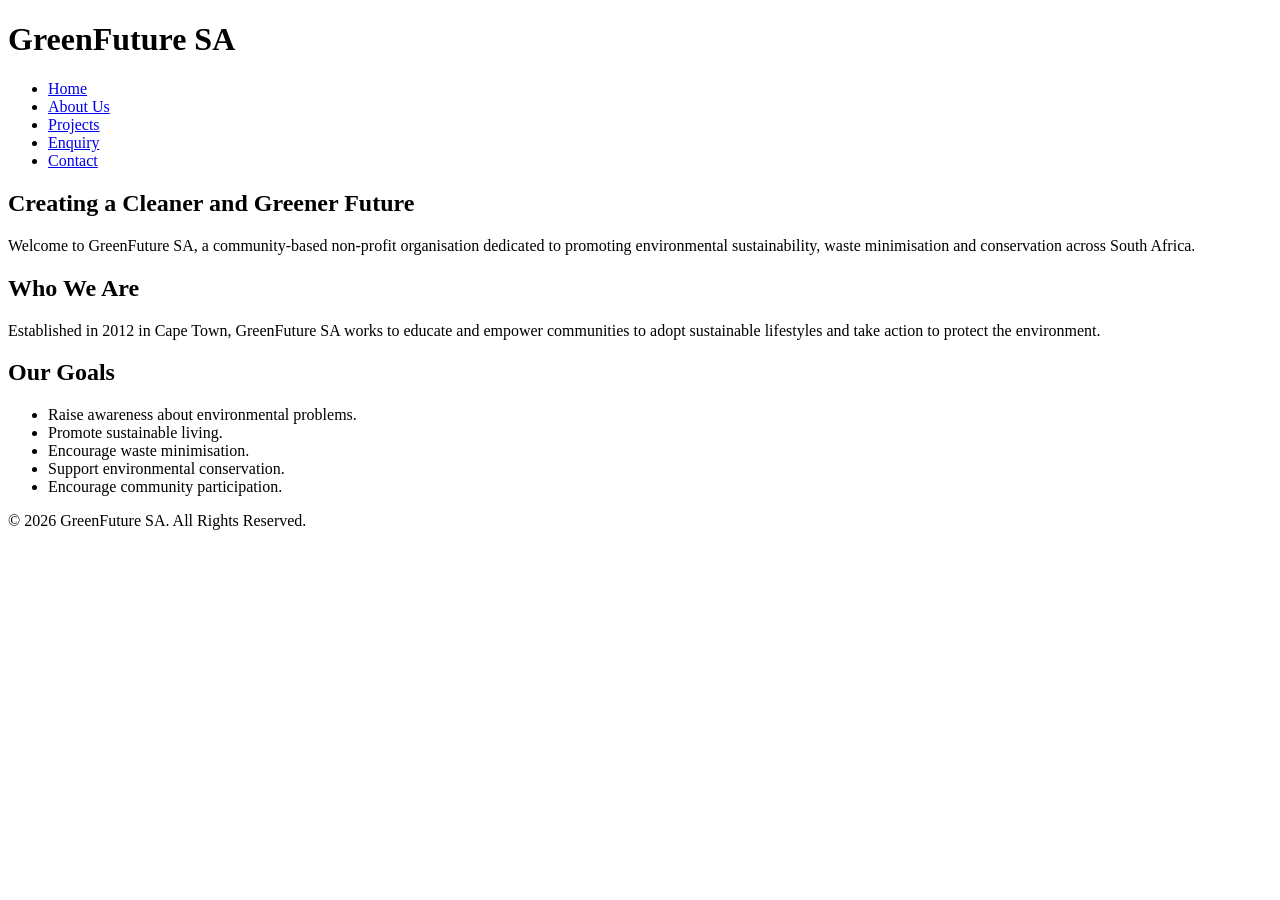
<file: Index.html>
<!DOCTYPE html>
<html lang="en">

<head>
    <!-- Basic information about the webpage -->
    <meta charset="UTF-8">
    <title>GreenFuture SA | Home</title>
</head>

<body>

    <!-- Website Header -->
    <header>
        <h1>GreenFuture SA</h1>

        <!-- Website Navigation -->
        <nav>
            <ul>
                <li><a href="index.html">Home</a></li>
                <li><a href="about.html">About Us</a></li>
                <li><a href="projects.html">Projects</a></li>
                <li><a href="enquiry.html">Enquiry</a></li>
                <li><a href="contact.html">Contact</a></li>
            </ul>
        </nav>
    </header>

    <!-- Main website content -->
    <main>

        <!-- Introduction section -->
        <section>
            <h2>Creating a Cleaner and Greener Future</h2>

            <p>
                Welcome to GreenFuture SA, a community-based non-profit organisation
                dedicated to promoting environmental sustainability, waste minimisation
                and conservation across South Africa.
            </p>
        </section>

        <!-- Organisation overview -->
        <section>
            <h2>Who We Are</h2>

            <p>
                Established in 2012 in Cape Town, GreenFuture SA works to educate and
                empower communities to adopt sustainable lifestyles and take action
                to protect the environment.
            </p>
        </section>

        <!-- Organisation goals -->
        <section>
            <h2>Our Goals</h2>

            <ul>
                <li>Raise awareness about environmental problems.</li>
                <li>Promote sustainable living.</li>
                <li>Encourage waste minimisation.</li>
                <li>Support environmental conservation.</li>
                <li>Encourage community participation.</li>
            </ul>
        </section>

    </main>

    <!-- Website Footer -->
    <footer>
        <p>&copy; 2026 GreenFuture SA. All Rights Reserved.</p>
    </footer>

</body>

</html>
</file>
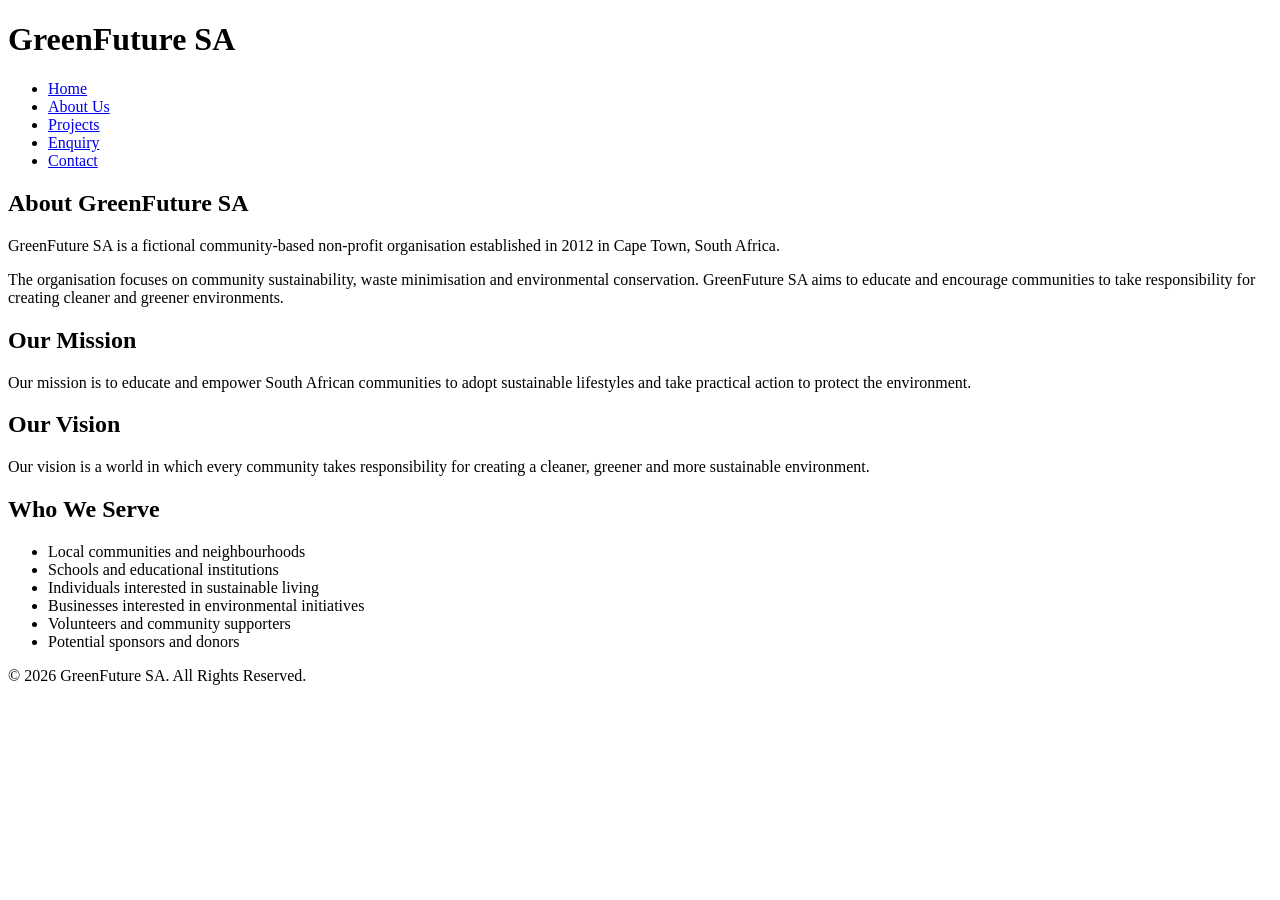
<file: about.html>
<!DOCTYPE html>
<html lang="en">

<head>
    <!-- Basic information about the webpage -->
    <meta charset="UTF-8">
    <title>GreenFuture SA | About Us</title>
</head>

<body>

    <!-- Website Header -->
    <header>
        <h1>GreenFuture SA</h1>

        <!-- Website Navigation -->
        <nav>
            <ul>
                <li><a href="index.html">Home</a></li>
                <li><a href="about.html">About Us</a></li>
                <li><a href="projects.html">Projects</a></li>
                <li><a href="enquiry.html">Enquiry</a></li>
                <li><a href="contact.html">Contact</a></li>
            </ul>
        </nav>
    </header>

    <!-- Main website content -->
    <main>

        <!-- Organisation history -->
        <section>
            <h2>About GreenFuture SA</h2>

            <p>
                GreenFuture SA is a fictional community-based non-profit organisation
                established in 2012 in Cape Town, South Africa.
            </p>

            <p>
                The organisation focuses on community sustainability, waste minimisation
                and environmental conservation. GreenFuture SA aims to educate and
                encourage communities to take responsibility for creating cleaner and
                greener environments.
            </p>
        </section>

        <!-- Mission -->
        <section>
            <h2>Our Mission</h2>

            <p>
                Our mission is to educate and empower South African communities to
                adopt sustainable lifestyles and take practical action to protect
                the environment.
            </p>
        </section>

        <!-- Vision -->
        <section>
            <h2>Our Vision</h2>

            <p>
                Our vision is a world in which every community takes responsibility
                for creating a cleaner, greener and more sustainable environment.
            </p>
        </section>

        <!-- Target audience -->
        <section>
            <h2>Who We Serve</h2>

            <ul>
                <li>Local communities and neighbourhoods</li>
                <li>Schools and educational institutions</li>
                <li>Individuals interested in sustainable living</li>
                <li>Businesses interested in environmental initiatives</li>
                <li>Volunteers and community supporters</li>
                <li>Potential sponsors and donors</li>
            </ul>
        </section>

    </main>

    <!-- Website Footer -->
    <footer>
        <p>&copy; 2026 GreenFuture SA. All Rights Reserved.</p>
    </footer>

</body>

</html>
</file>
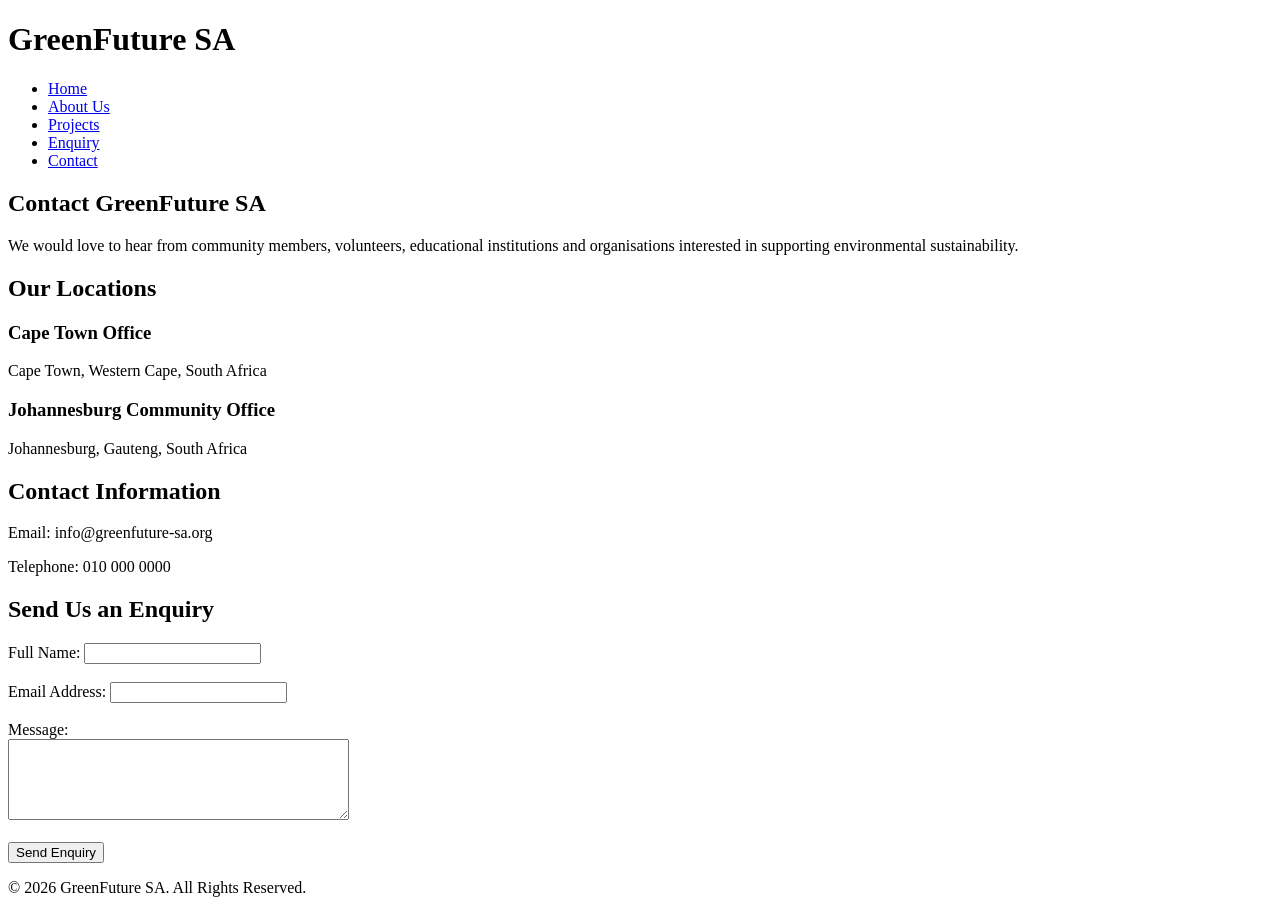
<file: contact.html>
<!DOCTYPE html>
<html lang="en">

<head>
    <!-- Basic information about the webpage -->
    <meta charset="UTF-8">
    <title>GreenFuture SA | Contact</title>
</head>

<body>

    <!-- Website Header -->
    <header>
        <h1>GreenFuture SA</h1>

        <!-- Website Navigation -->
        <nav>
            <ul>
                <li><a href="index.html">Home</a></li>
                <li><a href="about.html">About Us</a></li>
                <li><a href="projects.html">Projects</a></li>
                <li><a href="enquiry.html">Enquiry</a></li>
                <li><a href="contact.html">Contact</a></li>
            </ul>
        </nav>
    </header>

    <!-- Main website content -->
    <main>

        <!-- Contact introduction -->
        <section>
            <h2>Contact GreenFuture SA</h2>

            <p>
                We would love to hear from community members, volunteers,
                educational institutions and organisations interested in
                supporting environmental sustainability.
            </p>
        </section>

        <!-- Organisation locations -->
        <section>
            <h2>Our Locations</h2>

            <!-- Cape Town location -->
            <article>
                <h3>Cape Town Office</h3>
                <p>Cape Town, Western Cape, South Africa</p>
            </article>

            <!-- Johannesburg location -->
            <article>
                <h3>Johannesburg Community Office</h3>
                <p>Johannesburg, Gauteng, South Africa</p>
            </article>
        </section>

        <!-- Contact information -->
        <section>
            <h2>Contact Information</h2>

            <p>Email: info@greenfuture-sa.org</p>
            <p>Telephone: 010 000 0000</p>
        </section>

        <!-- Contact form -->
        <section>
            <h2>Send Us an Enquiry</h2>

            <form>
                <label for="name">Full Name:</label>
                <input type="text" id="name" name="name">

                <br><br>

                <label for="email">Email Address:</label>
                <input type="email" id="email" name="email">

                <br><br>

                <label for="message">Message:</label>
                <br>
                <textarea id="message" name="message"
                    rows="5" cols="40"></textarea>

                <br><br>

                <button type="submit">Send Enquiry</button>
            </form>
        </section>

    </main>

    <!-- Website Footer -->
    <footer>
        <p>&copy; 2026 GreenFuture SA. All Rights Reserved.</p>
    </footer>

</body>

</html>
</file>
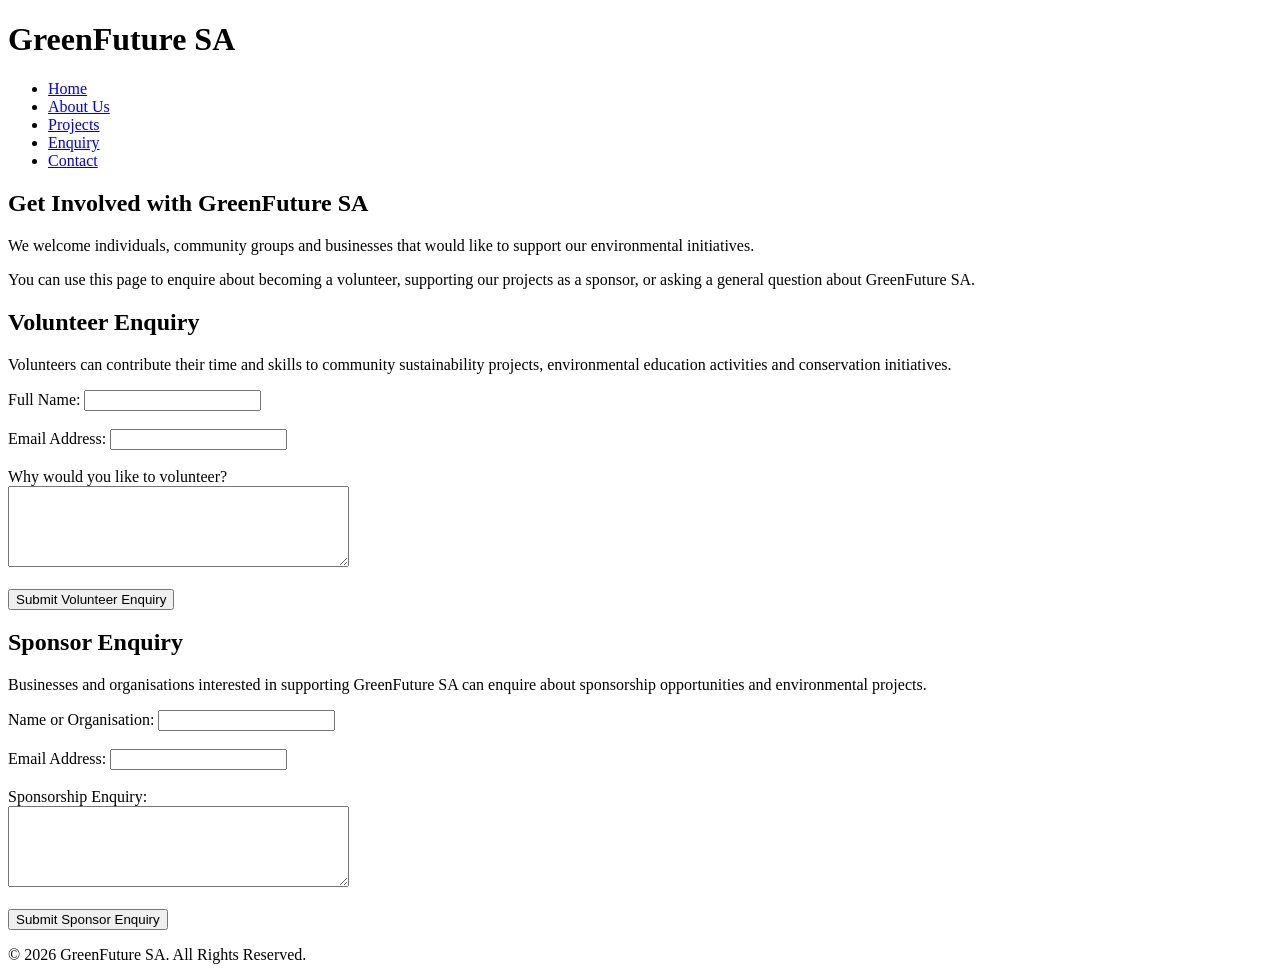
<file: enquiry.html>
<!DOCTYPE html>
<html lang="en">

<head>
    <!-- Basic information about the webpage -->
    <meta charset="UTF-8">
    <title>GreenFuture SA | Enquiry</title>
</head>

<body>

    <!-- Website Header -->
    <header>
        <h1>GreenFuture SA</h1>

        <!-- Website Navigation -->
        <nav>
            <ul>
                <li><a href="index.html">Home</a></li>
                <li><a href="about.html">About Us</a></li>
                <li><a href="projects.html">Projects</a></li>
                <li><a href="enquiry.html">Enquiry</a></li>
                <li><a href="contact.html">Contact</a></li>
            </ul>
        </nav>
    </header>

    <!-- Main website content -->
    <main>

        <!-- Enquiry introduction -->
        <section>
            <h2>Get Involved with GreenFuture SA</h2>

            <p>
                We welcome individuals, community groups and businesses that would
                like to support our environmental initiatives.
            </p>

            <p>
                You can use this page to enquire about becoming a volunteer,
                supporting our projects as a sponsor, or asking a general question
                about GreenFuture SA.
            </p>
        </section>

        <!-- Volunteer enquiry -->
        <section>
            <h2>Volunteer Enquiry</h2>

            <p>
                Volunteers can contribute their time and skills to community
                sustainability projects, environmental education activities and
                conservation initiatives.
            </p>

            <form>
                <label for="volunteer-name">Full Name:</label>
                <input type="text" id="volunteer-name" name="volunteer-name">

                <br><br>

                <label for="volunteer-email">Email Address:</label>
                <input type="email" id="volunteer-email" name="volunteer-email">

                <br><br>

                <label for="volunteer-message">Why would you like to volunteer?</label>
                <br>
                <textarea id="volunteer-message" name="volunteer-message"
                    rows="5" cols="40"></textarea>

                <br><br>

                <button type="submit">Submit Volunteer Enquiry</button>
            </form>
        </section>

        <!-- Sponsor enquiry -->
        <section>
            <h2>Sponsor Enquiry</h2>

            <p>
                Businesses and organisations interested in supporting GreenFuture SA
                can enquire about sponsorship opportunities and environmental projects.
            </p>

            <form>
                <label for="sponsor-name">Name or Organisation:</label>
                <input type="text" id="sponsor-name" name="sponsor-name">

                <br><br>

                <label for="sponsor-email">Email Address:</label>
                <input type="email" id="sponsor-email" name="sponsor-email">

                <br><br>

                <label for="sponsor-message">Sponsorship Enquiry:</label>
                <br>
                <textarea id="sponsor-message" name="sponsor-message"
                    rows="5" cols="40"></textarea>

                <br><br>

                <button type="submit">Submit Sponsor Enquiry</button>
            </form>
        </section>

    </main>

    <!-- Website Footer -->
    <footer>
        <p>&copy; 2026 GreenFuture SA. All Rights Reserved.</p>
    </footer>

</body>

</html>
</file>
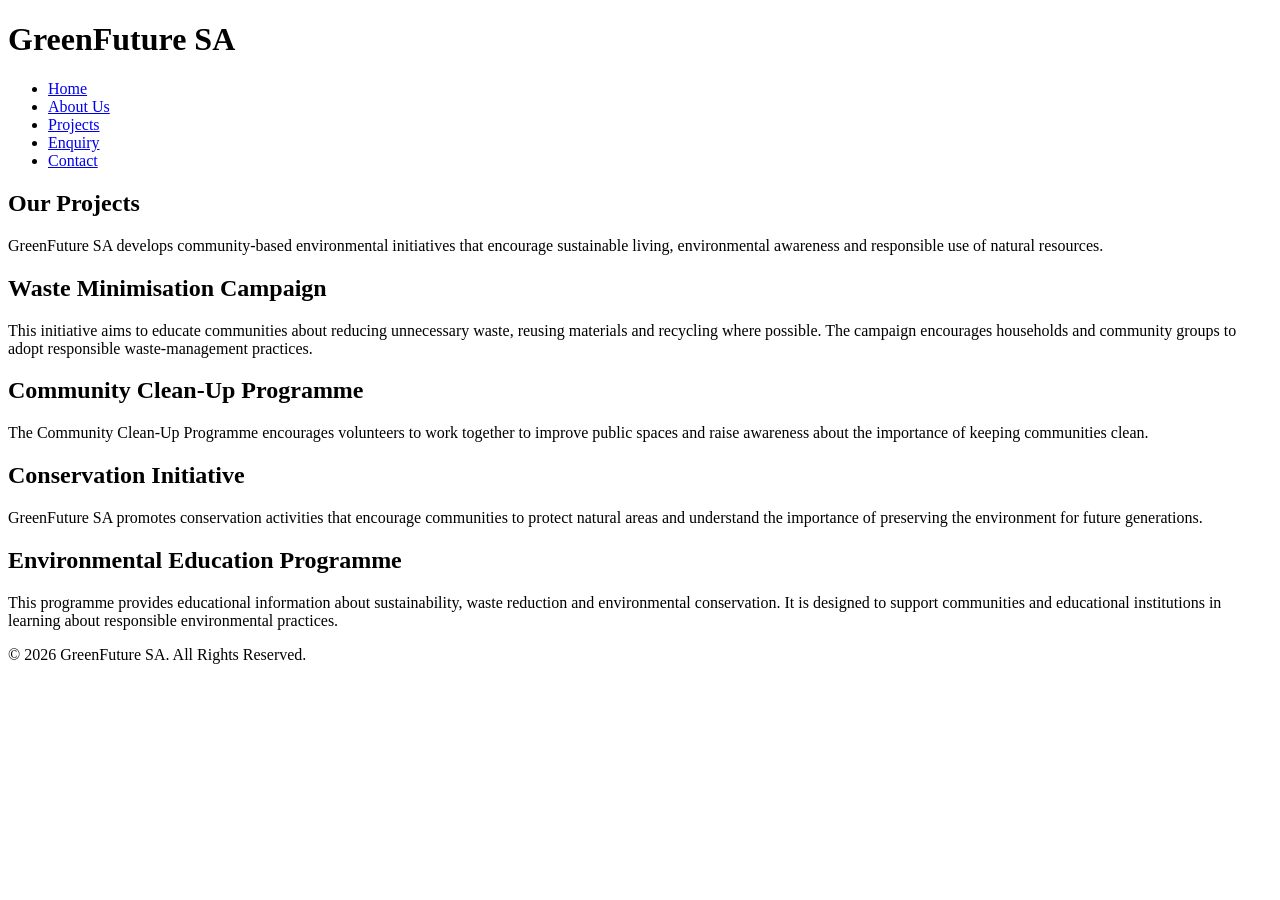
<file: projects.html>
<!DOCTYPE html>
<html lang="en">

<head>
    <!-- Basic information about the webpage -->
    <meta charset="UTF-8">
    <title>GreenFuture SA | Projects</title>
</head>

<body>

    <!-- Website Header -->
    <header>
        <h1>GreenFuture SA</h1>

        <!-- Website Navigation -->
        <nav>
            <ul>
                <li><a href="index.html">Home</a></li>
                <li><a href="about.html">About Us</a></li>
                <li><a href="projects.html">Projects</a></li>
                <li><a href="enquiry.html">Enquiry</a></li>
                <li><a href="contact.html">Contact</a></li>
            </ul>
        </nav>
    </header>

    <!-- Main website content -->
    <main>

        <!-- Introduction to projects -->
        <section>
            <h2>Our Projects</h2>

            <p>
                GreenFuture SA develops community-based environmental initiatives
                that encourage sustainable living, environmental awareness and
                responsible use of natural resources.
            </p>
        </section>

        <!-- Waste minimisation project -->
        <section>
            <h2>Waste Minimisation Campaign</h2>

            <p>
                This initiative aims to educate communities about reducing
                unnecessary waste, reusing materials and recycling where possible.
                The campaign encourages households and community groups to adopt
                responsible waste-management practices.
            </p>
        </section>

        <!-- Community clean-up project -->
        <section>
            <h2>Community Clean-Up Programme</h2>

            <p>
                The Community Clean-Up Programme encourages volunteers to work
                together to improve public spaces and raise awareness about the
                importance of keeping communities clean.
            </p>
        </section>

        <!-- Conservation project -->
        <section>
            <h2>Conservation Initiative</h2>

            <p>
                GreenFuture SA promotes conservation activities that encourage
                communities to protect natural areas and understand the importance
                of preserving the environment for future generations.
            </p>
        </section>

        <!-- Environmental education project -->
        <section>
            <h2>Environmental Education Programme</h2>

            <p>
                This programme provides educational information about sustainability,
                waste reduction and environmental conservation. It is designed to
                support communities and educational institutions in learning about
                responsible environmental practices.
            </p>
        </section>

    </main>

    <!-- Website Footer -->
    <footer>
        <p>&copy; 2026 GreenFuture SA. All Rights Reserved.</p>
    </footer>

</body>

</html>
</file>
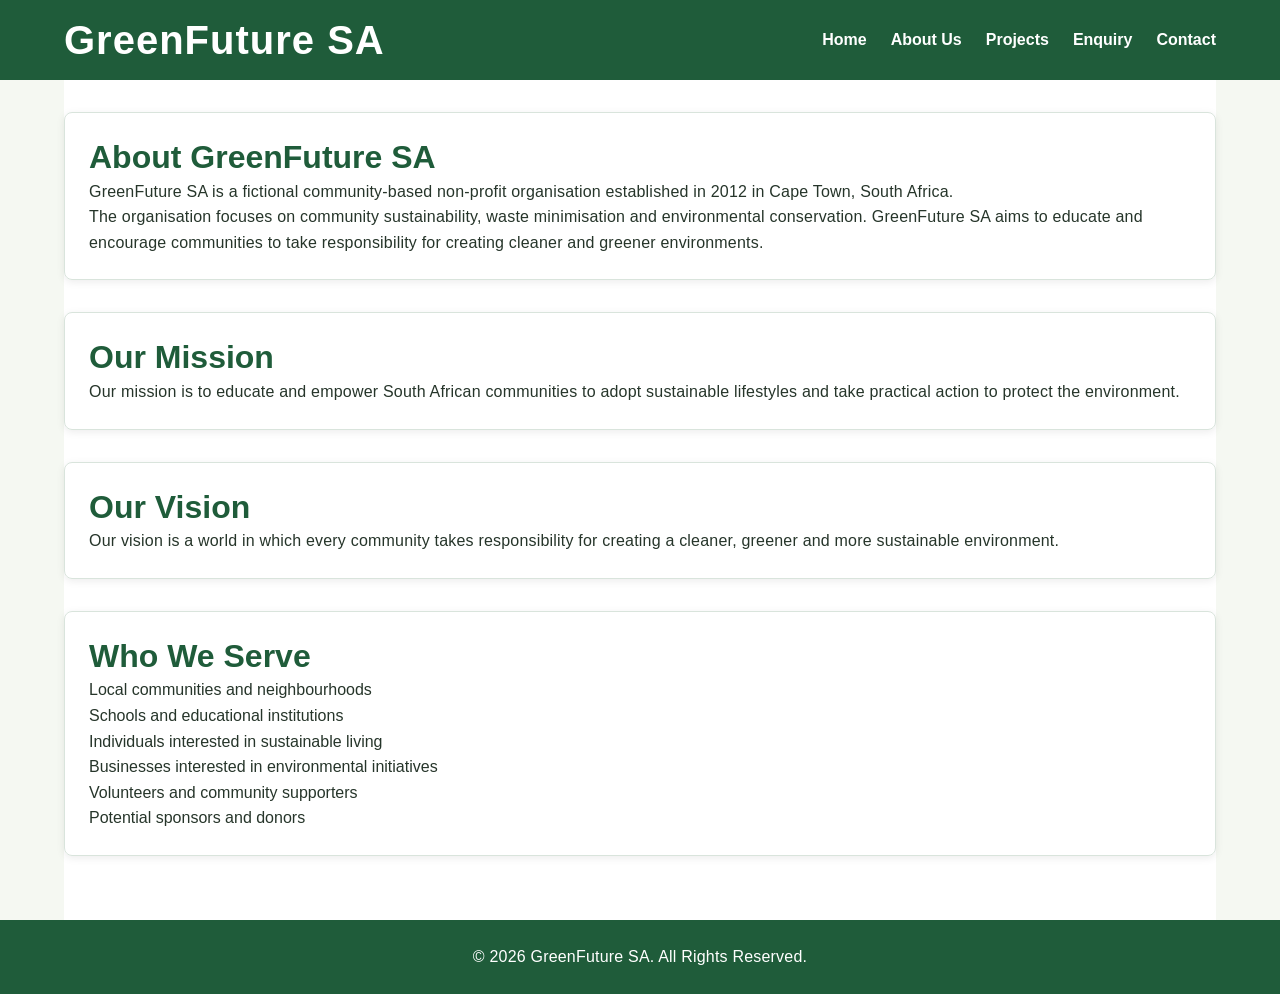
<file: Greenfuture-SA/about.html>
<!DOCTYPE html>
<html lang="en">

<head>
    <!-- Basic information and SEO for the webpage -->
    <meta charset="UTF-8">
    <meta name="viewport" content="width=device-width, initial-scale=1.0">

    <title>About GreenFuture SA | Our Mission and Vision</title>

    <meta name="description" content="Learn about GreenFuture SA, our mission, vision and commitment to environmental sustainability, conservation and community education in South Africa.">

    <meta name="keywords" content="about GreenFuture SA, environmental mission, sustainability, conservation, environmental education, South Africa">

    <link rel="stylesheet" href="style.css">
</head>

<body>

    <!-- Website Header -->
    <header>
        <h1>GreenFuture SA</h1>

        <!-- Website Navigation -->
        <nav>
            <ul>
                <li><a href="index.html">Home</a></li>
                <li><a href="about.html">About Us</a></li>
                <li><a href="projects.html">Projects</a></li>
                <li><a href="enquiry.html">Enquiry</a></li>
                <li><a href="contact.html">Contact</a></li>
            </ul>
        </nav>
    </header>

    <!-- Main website content -->
    <main>

        <!-- Organisation history -->
        <section>
            <h2>About GreenFuture SA</h2>

            <p>
                GreenFuture SA is a fictional community-based non-profit organisation
                established in 2012 in Cape Town, South Africa.
            </p>

            <p>
                The organisation focuses on community sustainability, waste minimisation
                and environmental conservation. GreenFuture SA aims to educate and
                encourage communities to take responsibility for creating cleaner and
                greener environments.
            </p>
        </section>

        <!-- Mission -->
        <section>
            <h2>Our Mission</h2>

            <p>
                Our mission is to educate and empower South African communities to
                adopt sustainable lifestyles and take practical action to protect
                the environment.
            </p>
        </section>

        <!-- Vision -->
        <section>
            <h2>Our Vision</h2>

            <p>
                Our vision is a world in which every community takes responsibility
                for creating a cleaner, greener and more sustainable environment.
            </p>
        </section>

        <!-- Target audience -->
        <section>
            <h2>Who We Serve</h2>

            <ul>
                <li>Local communities and neighbourhoods</li>
                <li>Schools and educational institutions</li>
                <li>Individuals interested in sustainable living</li>
                <li>Businesses interested in environmental initiatives</li>
                <li>Volunteers and community supporters</li>
                <li>Potential sponsors and donors</li>
            </ul>
        </section>

    </main>

    <!-- Website Footer -->
    <footer>
        <p>&copy; 2026 GreenFuture SA. All Rights Reserved.</p>
    </footer>
<script src="script.js"></script>
</body>

</html>
</file>
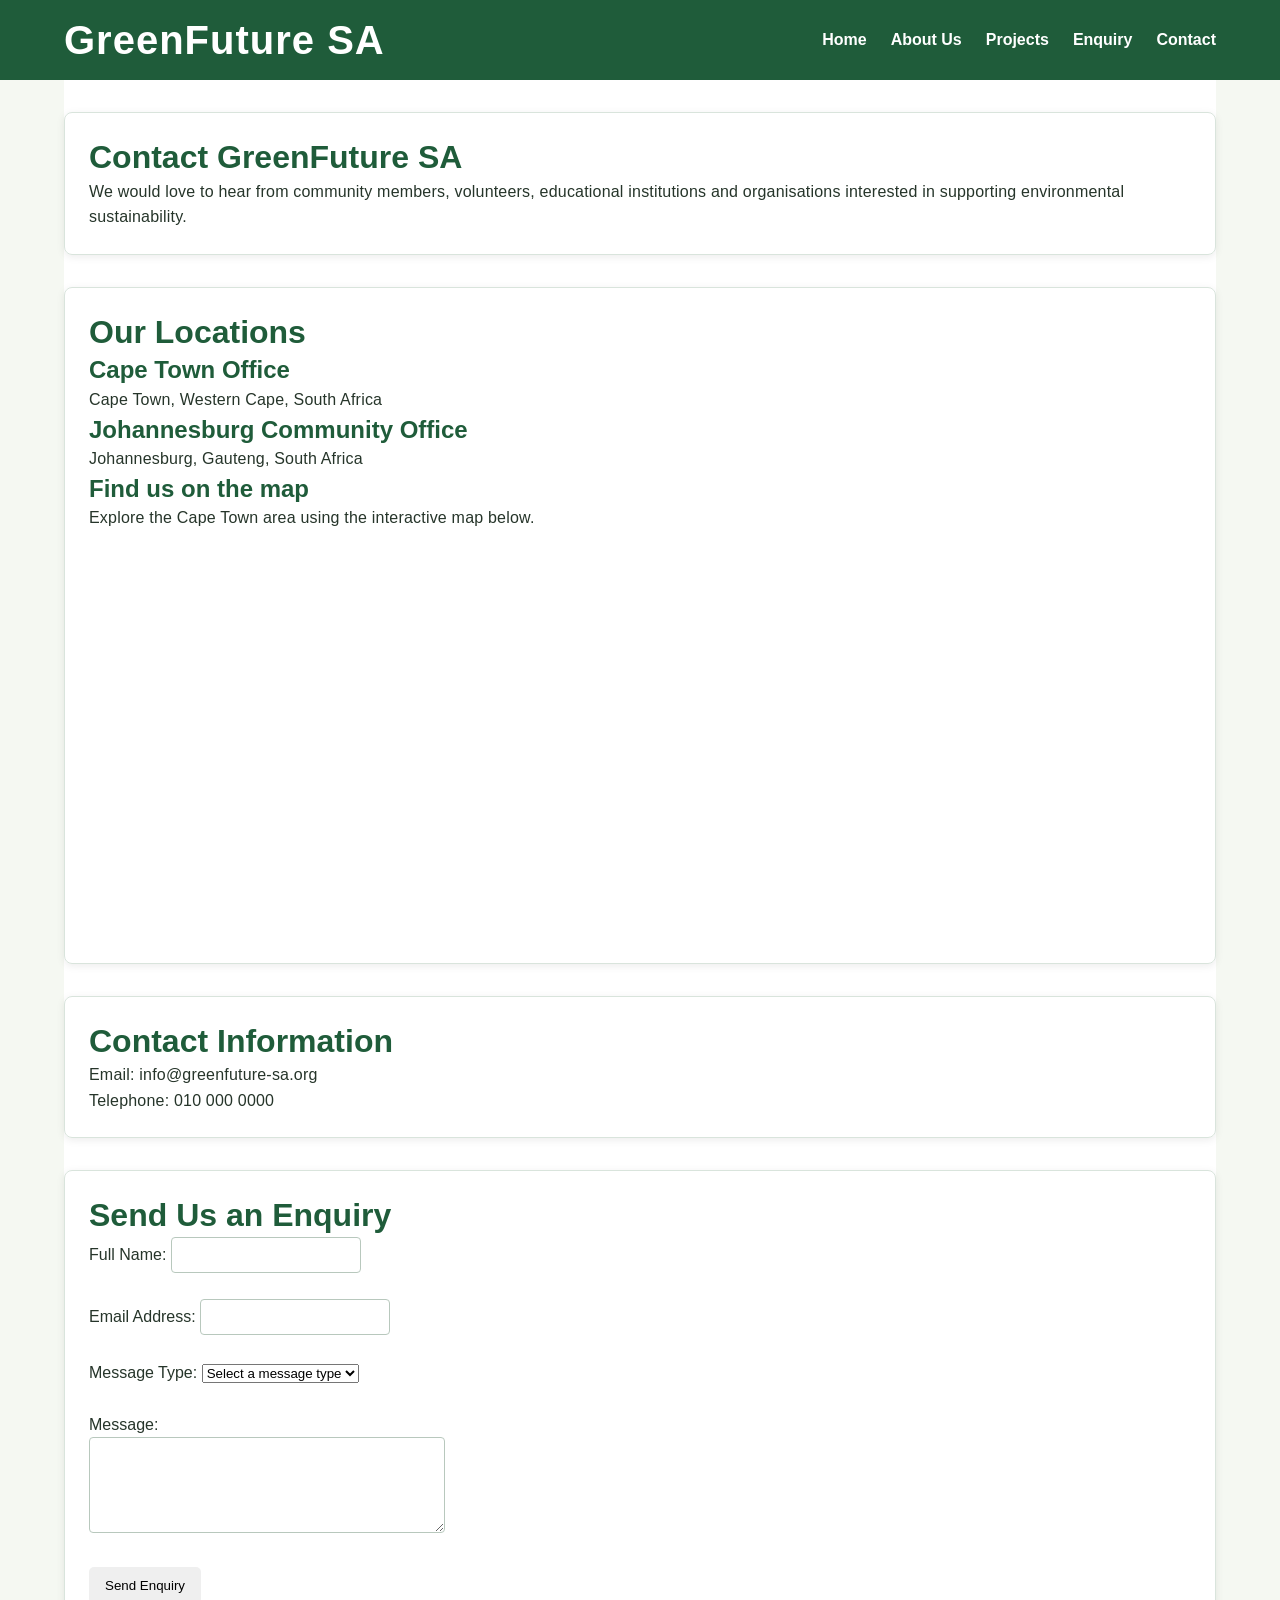
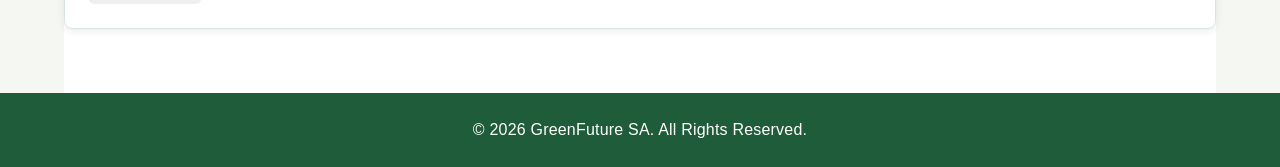
<file: Greenfuture-SA/contact.html>
<!DOCTYPE html>
<html lang="en">

<head>
    <!-- Basic information and SEO for the webpage -->
    <meta charset="UTF-8">
    <meta name="viewport" content="width=device-width, initial-scale=1.0">

    <title>Contact GreenFuture SA | Get in Touch</title>

    <meta name="description" content="Get in touch with GreenFuture SA about environmental sustainability, community projects and conservation initiatives in South Africa.">

    <meta name="keywords" content="contact GreenFuture SA, environmental enquiries, sustainability, conservation, community projects, South Africa">

    <link rel="stylesheet" href="style.css">
</head>

<body>

    <!-- Website Header -->
    <header>
        <h1>GreenFuture SA</h1>

        <!-- Website Navigation -->
        <nav>
            <ul>
                <li><a href="index.html">Home</a></li>
                <li><a href="about.html">About Us</a></li>
                <li><a href="projects.html">Projects</a></li>
                <li><a href="enquiry.html">Enquiry</a></li>
                <li><a href="contact.html">Contact</a></li>
            </ul>
        </nav>
    </header>

    <!-- Main website content -->
    <main>

        <!-- Contact introduction -->
        <section>
            <h2>Contact GreenFuture SA</h2>

            <p>
                We would love to hear from community members, volunteers,
                educational institutions and organisations interested in
                supporting environmental sustainability.
            </p>
        </section>

        <!-- Organisation locations -->
        <section>
            <h2>Our Locations</h2>

            <!-- Cape Town location -->
            <article>
                <h3>Cape Town Office</h3>
                <p>Cape Town, Western Cape, South Africa</p>
            </article>

            <!-- Johannesburg location -->
            <article>
                <h3>Johannesburg Community Office</h3>
                <p>Johannesburg, Gauteng, South Africa</p>
            </article>
            <h3>Find us on the map</h3>
<p>Explore the Cape Town area using the interactive map below.</p>

<div class="map-container">
    <iframe
        title="Interactive map of Cape Town"
        src="https://www.openstreetmap.org/export/embed.html?bbox=18.35%2C-34.05%2C18.55%2C-33.85&amp;layer=mapnik"
        width="100%"
        height="400"
        style="border:0;"
        loading="lazy"
        allowfullscreen>
    </iframe>
</div>
        </section>

        <!-- Contact information -->
        <section>
            <h2>Contact Information</h2>

            <p>Email: info@greenfuture-sa.org</p>
            <p>Telephone: 010 000 0000</p>
        </section>

        <!-- Contact form -->
        <section>
            <h2>Send Us an Enquiry</h2>
<form name="contact" method="POST" data-netlify="true" id="contact-form">
    <input type="hidden" name="form-name" value="contact">
    <label for="name">Full Name:</label>
    <input
        type="text"
        id="name"
        name="name"
        required
        minlength="2"
        maxlength="60"
    >

    <br><br>

    <label for="email">Email Address:</label>
    <input
        type="email"
        id="email"
        name="email"
        required
    >

    <br><br>

    <label for="message-type">Message Type:</label>
    <select id="message-type" name="message-type" required>
        <option value="">Select a message type</option>
        <option value="General enquiry">General enquiry</option>
        <option value="Volunteering">Volunteering</option>
        <option value="Sponsorship">Sponsorship</option>
        <option value="Environmental project">Environmental project</option>
        <option value="Other">Other</option>
    </select>

    <br><br>

    <label for="message">Message:</label>
    <br>
    <textarea
        id="message"
        name="message"
        rows="5"
        cols="40"
        required
        minlength="10"
        maxlength="1000"
    ></textarea>

    <br><br>

    <button type="submit">Send Enquiry</button>
    <p id="contact-feedback" aria-live="polite"></p>
</form>
     
        </section>

    </main>

    <!-- Website Footer -->
    <footer>
        <p>&copy; 2026 GreenFuture SA. All Rights Reserved.</p>
    </footer>
<script src="script.js"></script>
</body>

</html>
</file>
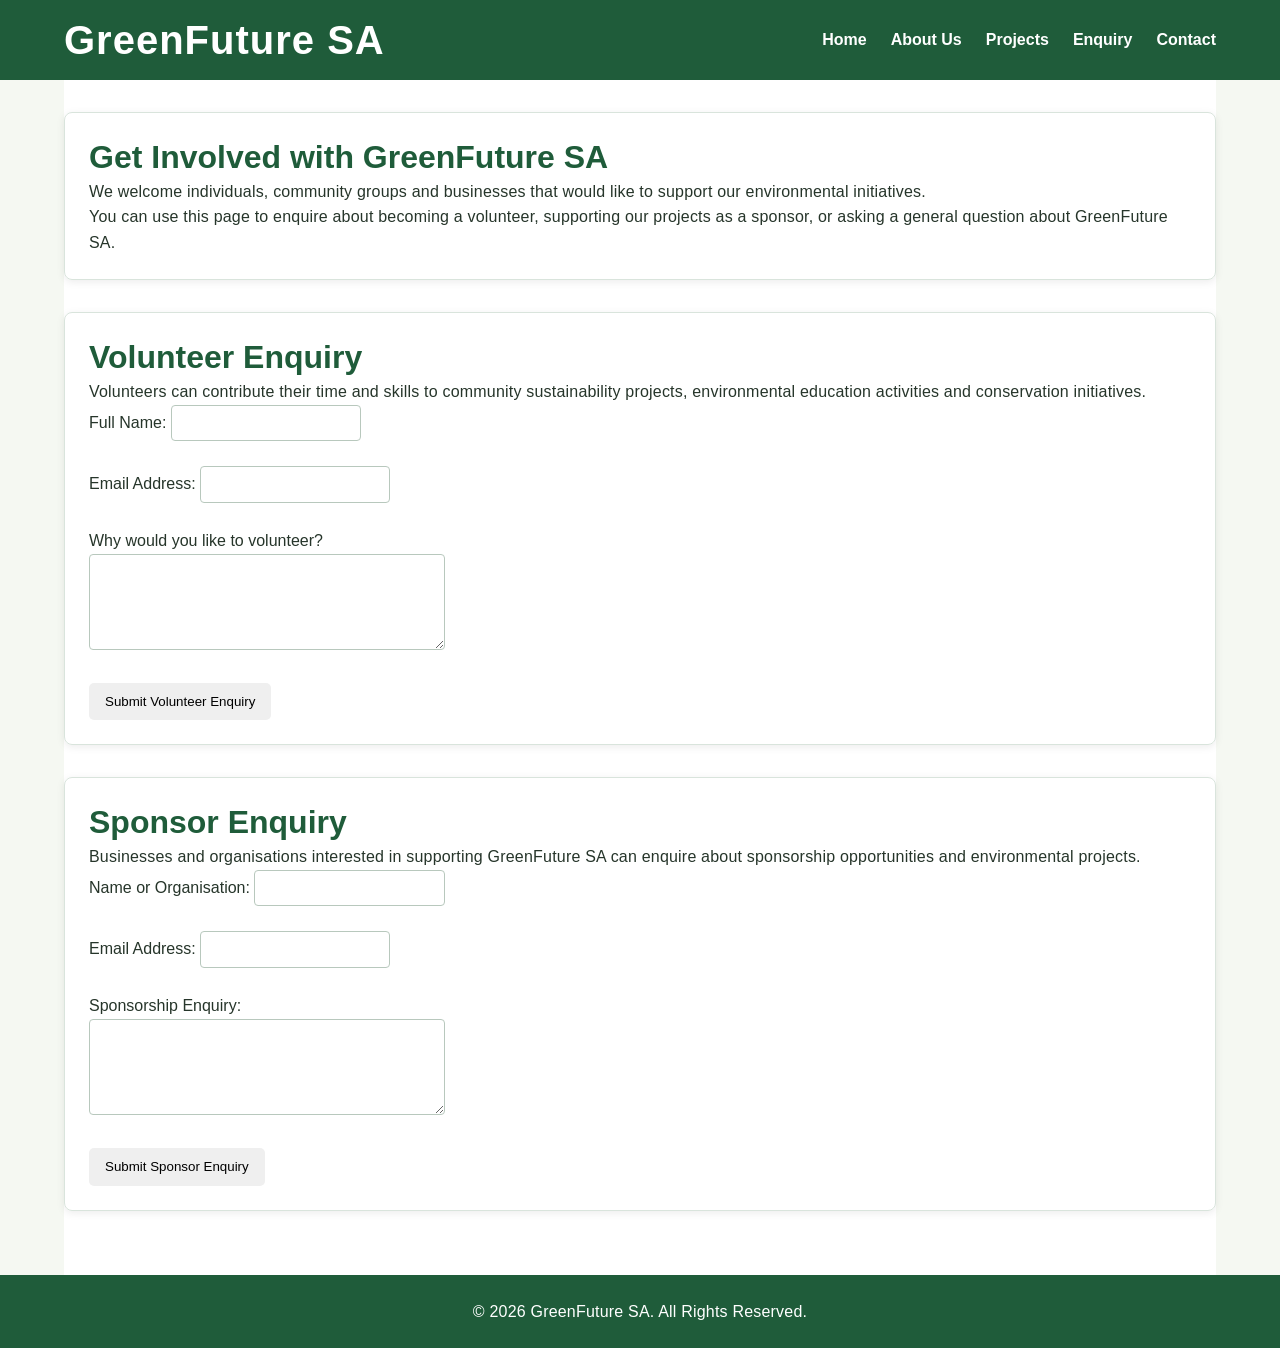
<file: Greenfuture-SA/enquiry.html>
<!DOCTYPE html>
<html lang="en">

<head>
    <!-- Basic information and SEO for the webpage -->
    <meta charset="UTF-8">
    <meta name="viewport" content="width=device-width, initial-scale=1.0">

    <title>Enquiries and Volunteering | GreenFuture SA</title>

    <meta name="description" content="Contact GreenFuture SA about volunteering, sponsorship opportunities and environmental sustainability projects in South Africa.">

    <meta name="keywords" content="volunteer enquiry, environmental sponsorship, sustainability projects, community volunteering, GreenFuture SA">

    <link rel="stylesheet" href="style.css">
</head>

<body>

    <!-- Website Header -->
    <header>
        <h1>GreenFuture SA</h1>

        <!-- Website Navigation -->
        <nav>
            <ul>
                <li><a href="index.html">Home</a></li>
                <li><a href="about.html">About Us</a></li>
                <li><a href="projects.html">Projects</a></li>
                <li><a href="enquiry.html">Enquiry</a></li>
                <li><a href="contact.html">Contact</a></li>
            </ul>
        </nav>
    </header>

    <!-- Main website content -->
    <main>

        <!-- Enquiry introduction -->
        <section>
            <h2>Get Involved with GreenFuture SA</h2>

            <p>
                We welcome individuals, community groups and businesses that would
                like to support our environmental initiatives.
            </p>

            <p>
                You can use this page to enquire about becoming a volunteer,
                supporting our projects as a sponsor, or asking a general question
                about GreenFuture SA.
            </p>
        </section>

        <!-- Volunteer enquiry -->
        <section>
            <h2>Volunteer Enquiry</h2>

            <p>
                Volunteers can contribute their time and skills to community
                sustainability projects, environmental education activities and
                conservation initiatives.
            </p>
<form name="volunteer" method="POST" data-netlify="true" id="volunteer-form">
    <input type="hidden" name="form-name" value="volunteer">
    <label for="volunteer-name">Full Name:</label>
    <input
        type="text"
        id="volunteer-name"
        name="volunteer-name"
        required
        minlength="2"
        maxlength="60"
    >

    <br><br>

    <label for="volunteer-email">Email Address:</label>
    <input
        type="email"
        id="volunteer-email"
        name="volunteer-email"
        required
    >

    <br><br>

    <label for="volunteer-message">Why would you like to volunteer?</label>
    <br>
    <textarea
        id="volunteer-message"
        name="volunteer-message"
        rows="5"
        cols="40"
        required
        minlength="10"
        maxlength="500"
    ></textarea>

    <br><br>

    <button type="submit">Submit Volunteer Enquiry</button>
    <p id="volunteer-feedback" aria-live="polite"></p>
</form>
          
        </section>

        <!-- Sponsor enquiry -->
        <section>
            <h2>Sponsor Enquiry</h2>

            <p>
                Businesses and organisations interested in supporting GreenFuture SA
                can enquire about sponsorship opportunities and environmental projects.
            </p>
            
<form name="sponsor" method="POST" data-netlify="true" id="sponsor-form">
    <input type="hidden" name="form-name" value="sponsor">
    <label for="sponsor-name">Name or Organisation:</label>
    <input
        type="text"
        id="sponsor-name"
        name="sponsor-name"
        required
        minlength="2"
        maxlength="100"
    >

    <br><br>

    <label for="sponsor-email">Email Address:</label>
    <input
        type="email"
        id="sponsor-email"
        name="sponsor-email"
        required
    >

    <br><br>

    <label for="sponsor-message">Sponsorship Enquiry:</label>
    <br>
    <textarea
        id="sponsor-message"
        name="sponsor-message"
        rows="5"
        cols="40"
        required
        minlength="10"
        maxlength="500"
    ></textarea>

    <br><br>

    <button type="submit">Submit Sponsor Enquiry</button>
    <p id="sponsor-feedback" aria-live="polite"></p>
</form>
            
        </section>

    </main>

    <!-- Website Footer -->
    <footer>
        <p>&copy; 2026 GreenFuture SA. All Rights Reserved.</p>
    </footer>
<script src="script.js"></script>
</body>

</html>
</file>
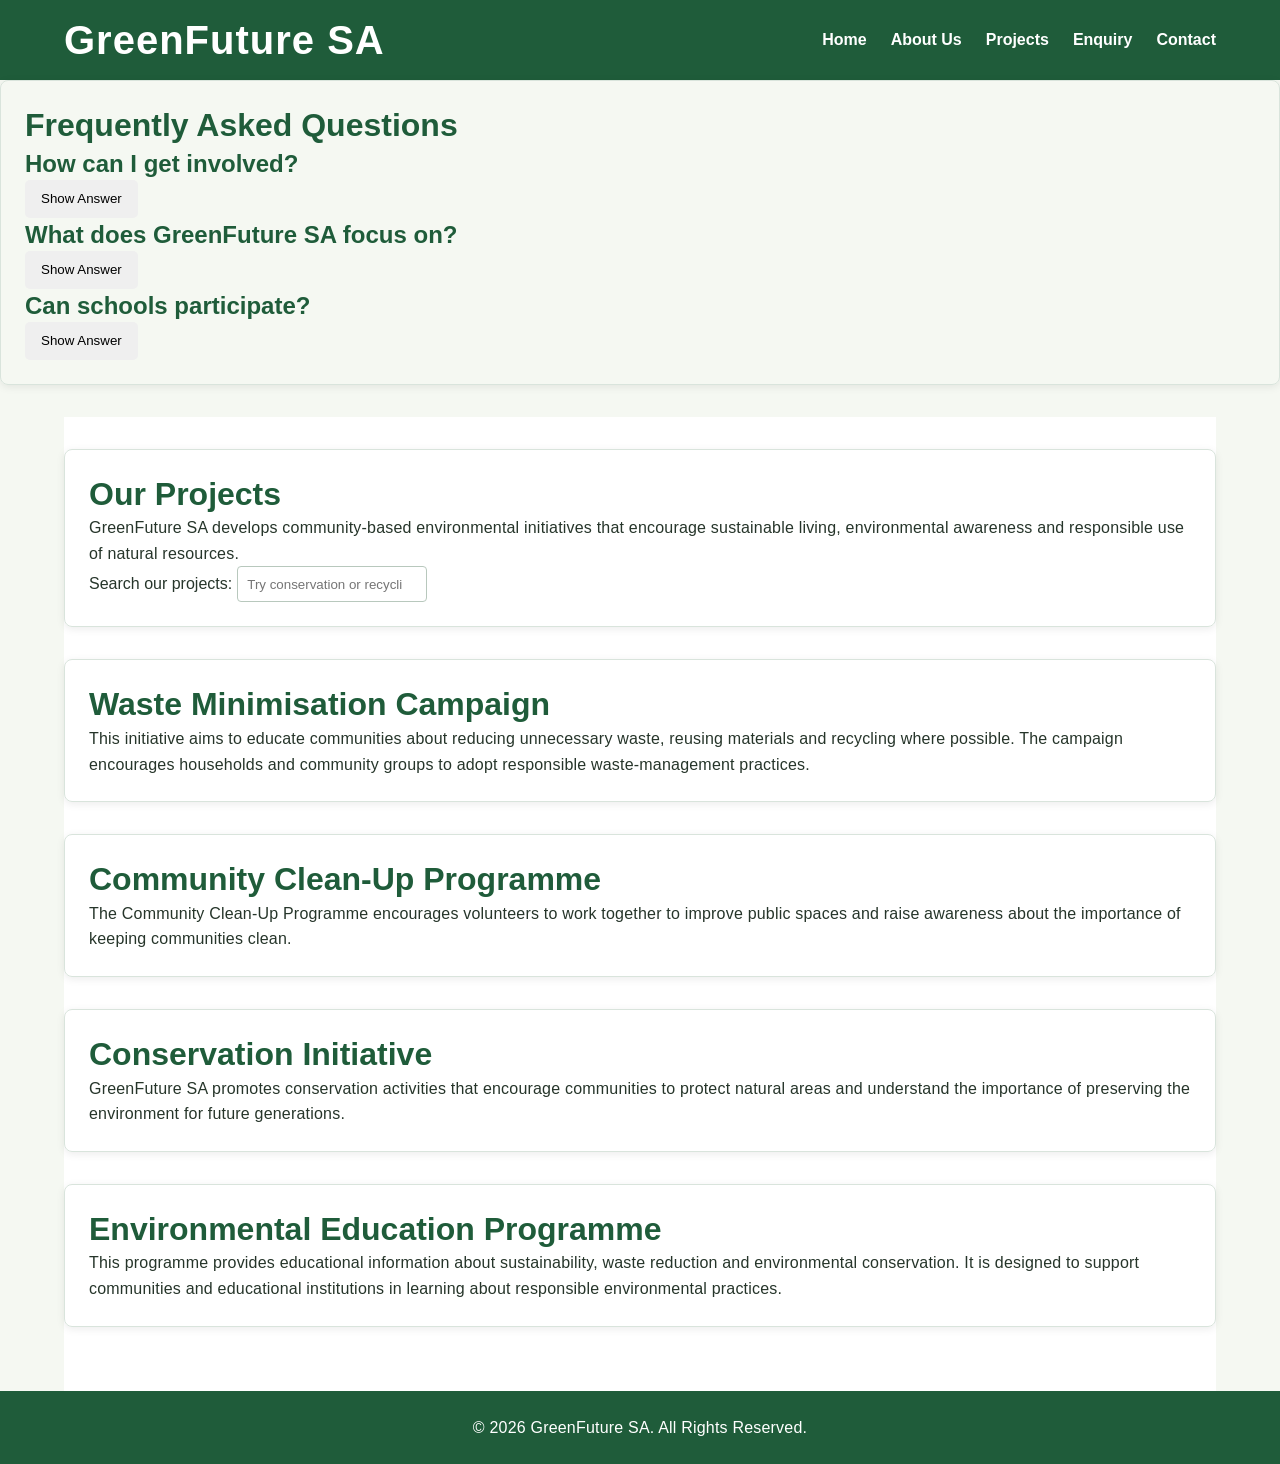
<file: Greenfuture-SA/projects.html>
<!DOCTYPE html>
<html lang="en">

<head>
    <!-- Basic information and SEO for the webpage -->
    <meta charset="UTF-8">
    <meta name="viewport" content="width=device-width, initial-scale=1.0">

    <title>Environmental Projects | GreenFuture SA</title>

    <meta name="description" content="Explore GreenFuture SA's environmental projects, including waste minimisation, community clean-ups, conservation and environmental education.">

    <meta name="keywords" content="environmental projects, waste minimisation, community clean-up, conservation, environmental education, GreenFuture SA">

    <link rel="stylesheet" href="style.css">
</head>

<script src="script.js"></script>
</body>
</html>

<body>

    <!-- Website Header -->
    <header>
        <h1>GreenFuture SA</h1>

        <!-- Website Navigation -->
        <nav>
            <ul>
                <li><a href="index.html">Home</a></li>
                <li><a href="about.html">About Us</a></li>
                <li><a href="projects.html">Projects</a></li>
                <li><a href="enquiry.html">Enquiry</a></li>
                <li><a href="contact.html">Contact</a></li>
            </ul>
        </nav>
    </header>

    <section>
    <h2>Frequently Asked Questions</h2>

    <div class="faq-item">
        <h3>How can I get involved?</h3>
        <button type="button" class="faq-toggle"
            aria-expanded="false">
            Show Answer
        </button>
        <p class="faq-answer" hidden>
            You can get involved by volunteering, participating in
            community clean-ups, or supporting environmental projects.
        </p>
    </div>

    <div class="faq-item">
        <h3>What does GreenFuture SA focus on?</h3>
        <button type="button" class="faq-toggle"
            aria-expanded="false">
            Show Answer
        </button>
        <p class="faq-answer" hidden>
            GreenFuture SA focuses on sustainability, waste minimisation,
            conservation, and environmental education.
        </p>
    </div>

    <div class="faq-item">
        <h3>Can schools participate?</h3>
        <button type="button" class="faq-toggle"
            aria-expanded="false">
            Show Answer
        </button>
        <p class="faq-answer" hidden>
            Yes. Schools can enquire about environmental education
            and community sustainability activities.
        </p>
    </div>
</section>

    <!-- Main website content -->
    <main>

        <section>
    <h2>Our Projects</h2>

    <p>
        GreenFuture SA develops community-based environmental initiatives
        that encourage sustainable living, environmental awareness and
        responsible use of natural resources.
    </p>

    <label for="project-search">Search our projects:</label>

    <input
        type="search"
        id="project-search"
        placeholder="Try conservation or recycling..."
        aria-label="Search environmental projects"
    >

    <p id="search-message" aria-live="polite"></p>
</section>

        <!-- Waste minimisation project -->
        <section>
            <h2>Waste Minimisation Campaign</h2>

            <p>
                This initiative aims to educate communities about reducing
                unnecessary waste, reusing materials and recycling where possible.
                The campaign encourages households and community groups to adopt
                responsible waste-management practices.
            </p>
        </section>

        <!-- Community clean-up project -->
        <section>
            <h2>Community Clean-Up Programme</h2>

            <p>
                The Community Clean-Up Programme encourages volunteers to work
                together to improve public spaces and raise awareness about the
                importance of keeping communities clean.
            </p>
        </section>

        <!-- Conservation project -->
        <section>
            <h2>Conservation Initiative</h2>

            <p>
                GreenFuture SA promotes conservation activities that encourage
                communities to protect natural areas and understand the importance
                of preserving the environment for future generations.
            </p>
        </section>

        <!-- Environmental education project -->
        <section>
            <h2>Environmental Education Programme</h2>

            <p>
                This programme provides educational information about sustainability,
                waste reduction and environmental conservation. It is designed to
                support communities and educational institutions in learning about
                responsible environmental practices.
            </p>
        </section>

    </main>

    <!-- Website Footer -->
    <footer>
        <p>&copy; 2026 GreenFuture SA. All Rights Reserved.</p>
    </footer>
<script src="script.js"></script>
</body>

</html>
</file>
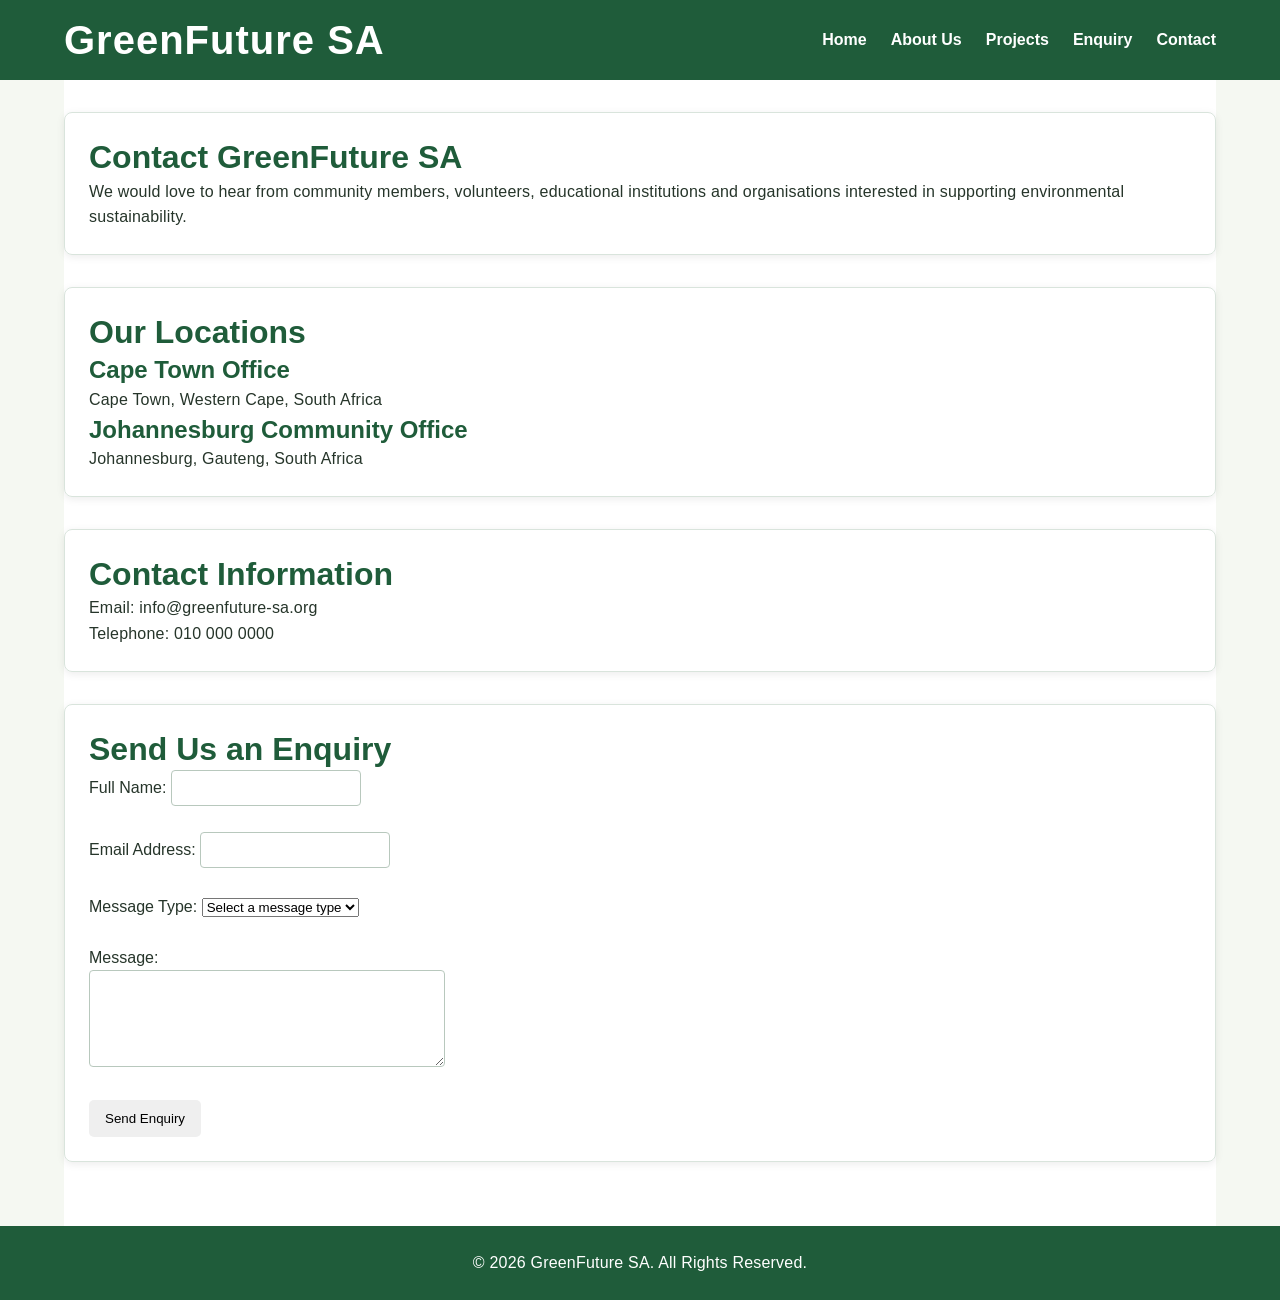
<file: Greenfuture-SA/Project.webdev/contact.html>
<!DOCTYPE html>
<html lang="en">

<head>
    <!-- Basic information and SEO for the webpage -->
    <meta charset="UTF-8">
    <meta name="viewport" content="width=device-width, initial-scale=1.0">

    <title>Contact GreenFuture SA | Get in Touch</title>

    <meta name="description" content="Get in touch with GreenFuture SA about environmental sustainability, community projects and conservation initiatives in South Africa.">

    <meta name="keywords" content="contact GreenFuture SA, environmental enquiries, sustainability, conservation, community projects, South Africa">

    <link rel="stylesheet" href="style.css">
</head>

<body>

    <!-- Website Header -->
    <header>
        <h1>GreenFuture SA</h1>

        <!-- Website Navigation -->
        <nav>
            <ul>
                <li><a href="index.html">Home</a></li>
                <li><a href="about.html">About Us</a></li>
                <li><a href="projects.html">Projects</a></li>
                <li><a href="enquiry.html">Enquiry</a></li>
                <li><a href="contact.html">Contact</a></li>
            </ul>
        </nav>
    </header>

    <!-- Main website content -->
    <main>

        <!-- Contact introduction -->
        <section>
            <h2>Contact GreenFuture SA</h2>

            <p>
                We would love to hear from community members, volunteers,
                educational institutions and organisations interested in
                supporting environmental sustainability.
            </p>
        </section>

        <!-- Organisation locations -->
        <section>
            <h2>Our Locations</h2>

            <!-- Cape Town location -->
            <article>
                <h3>Cape Town Office</h3>
                <p>Cape Town, Western Cape, South Africa</p>
            </article>

            <!-- Johannesburg location -->
            <article>
                <h3>Johannesburg Community Office</h3>
                <p>Johannesburg, Gauteng, South Africa</p>
            </article>
        </section>

        <!-- Contact information -->
        <section>
            <h2>Contact Information</h2>

            <p>Email: info@greenfuture-sa.org</p>
            <p>Telephone: 010 000 0000</p>
        </section>

        <!-- Contact form -->
        <section>
            <h2>Send Us an Enquiry</h2>
<form id="contact-form">
    <label for="name">Full Name:</label>
    <input
        type="text"
        id="name"
        name="name"
        required
        minlength="2"
        maxlength="60"
    >

    <br><br>

    <label for="email">Email Address:</label>
    <input
        type="email"
        id="email"
        name="email"
        required
    >

    <br><br>

    <label for="message-type">Message Type:</label>
    <select id="message-type" name="message-type" required>
        <option value="">Select a message type</option>
        <option value="General enquiry">General enquiry</option>
        <option value="Volunteering">Volunteering</option>
        <option value="Sponsorship">Sponsorship</option>
        <option value="Environmental project">Environmental project</option>
        <option value="Other">Other</option>
    </select>

    <br><br>

    <label for="message">Message:</label>
    <br>
    <textarea
        id="message"
        name="message"
        rows="5"
        cols="40"
        required
        minlength="10"
        maxlength="1000"
    ></textarea>

    <br><br>

    <button type="submit">Send Enquiry</button>
    <p id="contact-feedback" aria-live="polite"></p>
</form>
     
        </section>

    </main>

    <!-- Website Footer -->
    <footer>
        <p>&copy; 2026 GreenFuture SA. All Rights Reserved.</p>
    </footer>
<script src="script.js"></script>
</body>

</html>
</file>
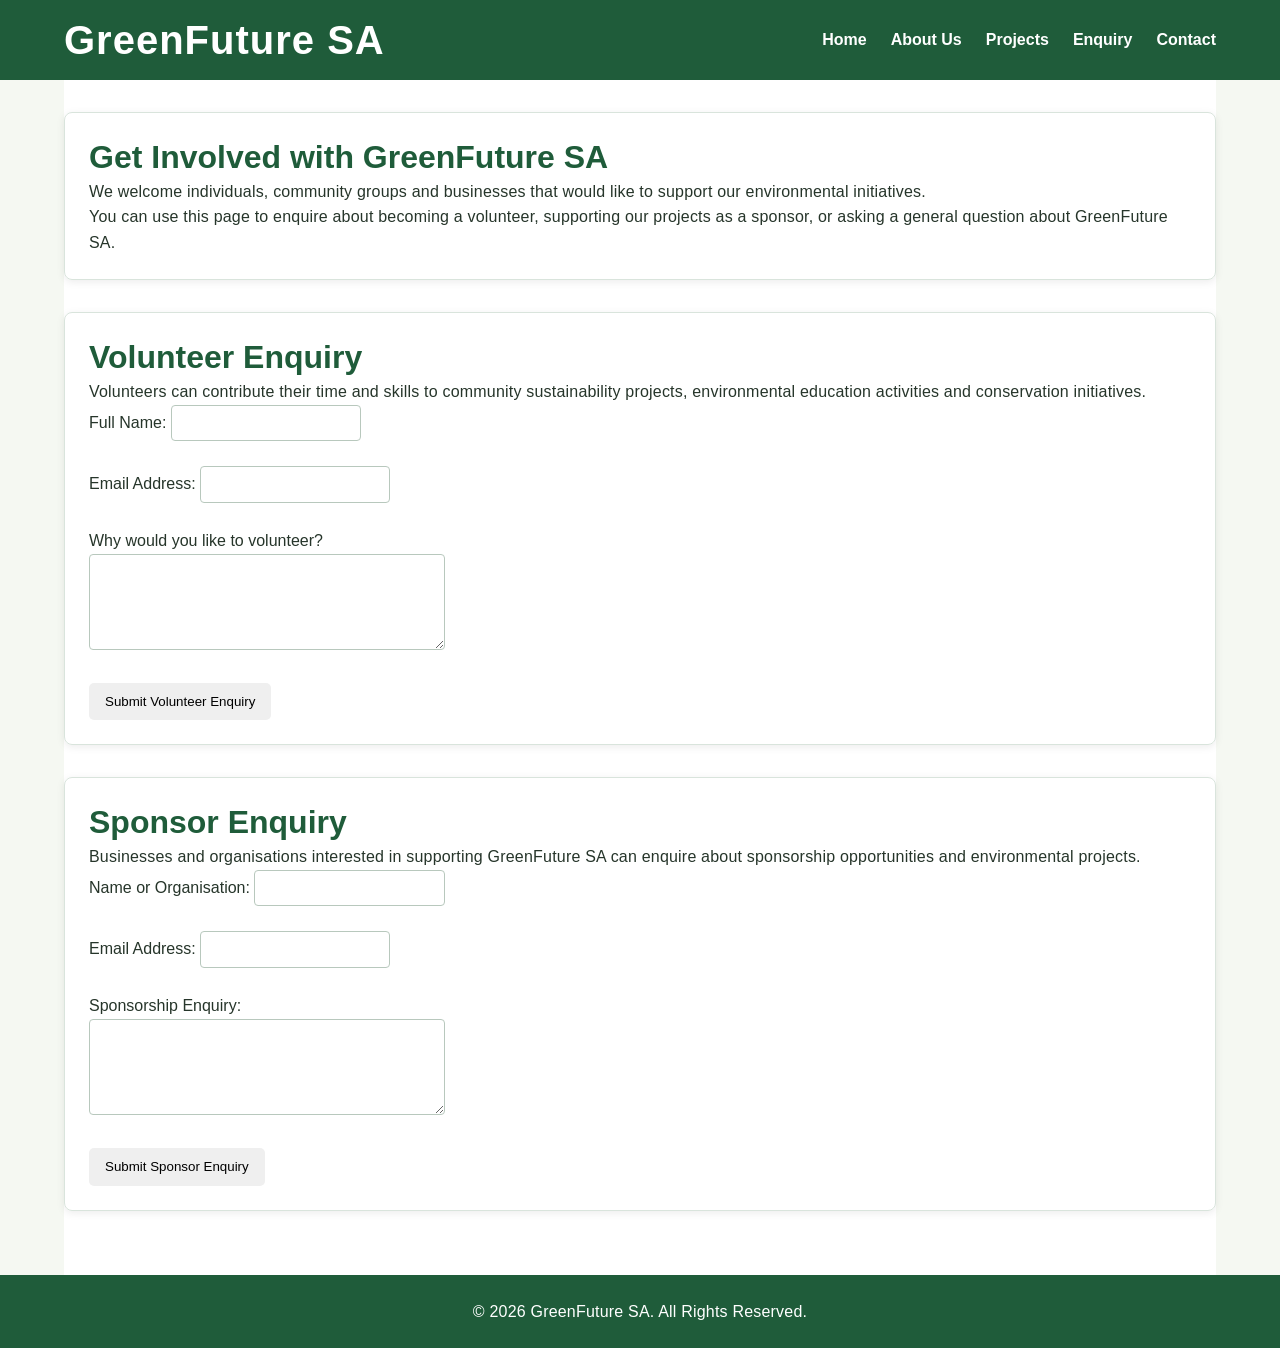
<file: Greenfuture-SA/Project.webdev/enquiry.html>
<!DOCTYPE html>
<html lang="en">

<head>
    <!-- Basic information and SEO for the webpage -->
    <meta charset="UTF-8">
    <meta name="viewport" content="width=device-width, initial-scale=1.0">

    <title>Enquiries and Volunteering | GreenFuture SA</title>

    <meta name="description" content="Contact GreenFuture SA about volunteering, sponsorship opportunities and environmental sustainability projects in South Africa.">

    <meta name="keywords" content="volunteer enquiry, environmental sponsorship, sustainability projects, community volunteering, GreenFuture SA">

    <link rel="stylesheet" href="style.css">
</head>

<body>

    <!-- Website Header -->
    <header>
        <h1>GreenFuture SA</h1>

        <!-- Website Navigation -->
        <nav>
            <ul>
                <li><a href="index.html">Home</a></li>
                <li><a href="about.html">About Us</a></li>
                <li><a href="projects.html">Projects</a></li>
                <li><a href="enquiry.html">Enquiry</a></li>
                <li><a href="contact.html">Contact</a></li>
            </ul>
        </nav>
    </header>

    <!-- Main website content -->
    <main>

        <!-- Enquiry introduction -->
        <section>
            <h2>Get Involved with GreenFuture SA</h2>

            <p>
                We welcome individuals, community groups and businesses that would
                like to support our environmental initiatives.
            </p>

            <p>
                You can use this page to enquire about becoming a volunteer,
                supporting our projects as a sponsor, or asking a general question
                about GreenFuture SA.
            </p>
        </section>

        <!-- Volunteer enquiry -->
        <section>
            <h2>Volunteer Enquiry</h2>

            <p>
                Volunteers can contribute their time and skills to community
                sustainability projects, environmental education activities and
                conservation initiatives.
            </p>
<form id="volunteer-form">
    <label for="volunteer-name">Full Name:</label>
    <input
        type="text"
        id="volunteer-name"
        name="volunteer-name"
        required
        minlength="2"
        maxlength="60"
    >

    <br><br>

    <label for="volunteer-email">Email Address:</label>
    <input
        type="email"
        id="volunteer-email"
        name="volunteer-email"
        required
    >

    <br><br>

    <label for="volunteer-message">Why would you like to volunteer?</label>
    <br>
    <textarea
        id="volunteer-message"
        name="volunteer-message"
        rows="5"
        cols="40"
        required
        minlength="10"
        maxlength="500"
    ></textarea>

    <br><br>

    <button type="submit">Submit Volunteer Enquiry</button>
    <p id="volunteer-feedback" aria-live="polite"></p>
</form>
          
        </section>

        <!-- Sponsor enquiry -->
        <section>
            <h2>Sponsor Enquiry</h2>

            <p>
                Businesses and organisations interested in supporting GreenFuture SA
                can enquire about sponsorship opportunities and environmental projects.
            </p>
            
<form id="sponsor-form">
    <label for="sponsor-name">Name or Organisation:</label>
    <input
        type="text"
        id="sponsor-name"
        name="sponsor-name"
        required
        minlength="2"
        maxlength="100"
    >

    <br><br>

    <label for="sponsor-email">Email Address:</label>
    <input
        type="email"
        id="sponsor-email"
        name="sponsor-email"
        required
    >

    <br><br>

    <label for="sponsor-message">Sponsorship Enquiry:</label>
    <br>
    <textarea
        id="sponsor-message"
        name="sponsor-message"
        rows="5"
        cols="40"
        required
        minlength="10"
        maxlength="500"
    ></textarea>

    <br><br>

    <button type="submit">Submit Sponsor Enquiry</button>
    <p id="sponsor-feedback" aria-live="polite"></p>
</form>
            
        </section>

    </main>

    <!-- Website Footer -->
    <footer>
        <p>&copy; 2026 GreenFuture SA. All Rights Reserved.</p>
    </footer>
<script src="script.js"></script>
</body>

</html>
</file>
<file: Greenfuture-SA/style.css>
/* CSS Reset */

* {
    margin: 0;
    padding: 0;
    box-sizing: border-box;
}

/* Base Styles */

body {
    font-family: Arial, sans-serif;
    font-size: 16px;
    line-height: 1.6;
    color: #333333;
    background-color: #f5f8f2;
}

img {
    max-width: 100%;
    height: auto;
}

a {
    text-decoration: none;
}

ul {
    list-style: none;
}
/* Typography */

h1 {
    font-size: 2.5rem;
    font-weight: 700;
    line-height: 1.2;
    letter-spacing: 1px;
}

h2 {
    font-size: 2rem;
    font-weight: 600;
    line-height: 1.3;
}

h3 {
    font-size: 1.5rem;
    font-weight: 600;
    line-height: 1.4;
}

p {
    font-size: 1rem;
    line-height: 1.6;
    letter-spacing: 0.2px;
}

nav a {
    font-size: 1rem;
    font-weight: 600;
}
/* Layout */

header {
    display: flex;
    justify-content: space-between;
    align-items: center;
    padding: 1rem 5%;
}

nav ul {
    display: flex;
    gap: 1.5rem;
    align-items: center;
}

main {
    width: 90%;
    max-width: 1200px;
    margin: 0 auto;
    padding: 2rem 0;
}

section {
    margin-bottom: 2rem;
}

footer {
    text-align: center;
    padding: 1.5rem 5%;
}
/* Visual Styles */

body {
    background-color: #f5f8f2;
    color: #26352a;
}

header {
    background-color: #1f5c3a;
    color: white;
}

header h1 {
    color: white;
}

nav a {
    color: white;
}

nav a:hover {
    color: #d8f3dc;
}

main {
    background-color: white;
}

section {
    padding: 1.5rem;
    border: 1px solid #d9e4dc;
    border-radius: 8px;
    box-shadow: 0 2px 8px rgba(0, 0, 0, 0.08);
}

h2,
h3 {
    color: #1f5c3a;
}

footer {
    background-color: #1f5c3a;
    color: white;
}

button {
    padding: 0.7rem 1rem;
    border: none;
    border-radius: 5px;
    cursor: pointer;
}

button:hover {
    opacity: 0.85;
}

input,
textarea {
    max-width: 100%;
    padding: 0.6rem;
    border: 1px solid #b8c8bd;
    border-radius: 4px;
}

input:focus,
textarea:focus {
    outline: 2px solid #1f5c3a;
}
/* Responsive Design */

/* Tablet */
@media (max-width: 1024px) {

    header {
        padding: 1rem 3%;
    }

    nav ul {
        gap: 1rem;
    }

    main {
        width: 94%;
    }

    h1 {
        font-size: 2.2rem;
    }

    h2 {
        font-size: 1.8rem;
    }
}


/* Mobile */
@media (max-width: 767px) {

    header {
        flex-direction: column;
        text-align: center;
        gap: 1rem;
    }

    nav ul {
        flex-direction: column;
        gap: 0.7rem;
    }

    main {
        width: 94%;
        padding: 1rem 0;
    }

    section {
        padding: 1rem;
    }

    h1 {
        font-size: 2rem;
    }

    h2 {
        font-size: 1.6rem;
    }

    h3 {
        font-size: 1.3rem;
    }

    p {
        font-size: 1rem;
    }

    input,
    textarea {
        width: 100%;
    }
}
/* Responsive Images */

img {
    display: block;
    width: 100%;
    max-width: 100%;
    height: auto;
}
/* Part 3: Smooth hover animations */

main img {
    transition: transform 0.3s ease, box-shadow 0.3s ease;
}

main img:hover {
    transform: scale(1.03);
    box-shadow: 0 6px 16px rgba(0, 0, 0, 0.18);
}

button,
input[type="submit"] {
    transition: transform 0.2s ease, opacity 0.2s ease;
}

button:hover,
input[type="submit"]:hover {
    transform: translateY(-2px);
    opacity: 0.9;
}

@media (prefers-reduced-motion: reduce) {
    main img,
    button,
    input[type="submit"] {
        transition: none;
    }

    main img:hover,
    button:hover,
    input[type="submit"]:hover {
        transform: none;
    }
}
</file>
<file: Greenfuture-SA/Project.webdev/style.css>
/* CSS Reset */

* {
    margin: 0;
    padding: 0;
    box-sizing: border-box;
}

/* Base Styles */

body {
    font-family: Arial, sans-serif;
    font-size: 16px;
    line-height: 1.6;
    color: #333333;
    background-color: #f5f8f2;
}

img {
    max-width: 100%;
    height: auto;
}

a {
    text-decoration: none;
}

ul {
    list-style: none;
}
/* Typography */

h1 {
    font-size: 2.5rem;
    font-weight: 700;
    line-height: 1.2;
    letter-spacing: 1px;
}

h2 {
    font-size: 2rem;
    font-weight: 600;
    line-height: 1.3;
}

h3 {
    font-size: 1.5rem;
    font-weight: 600;
    line-height: 1.4;
}

p {
    font-size: 1rem;
    line-height: 1.6;
    letter-spacing: 0.2px;
}

nav a {
    font-size: 1rem;
    font-weight: 600;
}
/* Layout */

header {
    display: flex;
    justify-content: space-between;
    align-items: center;
    padding: 1rem 5%;
}

nav ul {
    display: flex;
    gap: 1.5rem;
    align-items: center;
}

main {
    width: 90%;
    max-width: 1200px;
    margin: 0 auto;
    padding: 2rem 0;
}

section {
    margin-bottom: 2rem;
}

footer {
    text-align: center;
    padding: 1.5rem 5%;
}
/* Visual Styles */

body {
    background-color: #f5f8f2;
    color: #26352a;
}

header {
    background-color: #1f5c3a;
    color: white;
}

header h1 {
    color: white;
}

nav a {
    color: white;
}

nav a:hover {
    color: #d8f3dc;
}

main {
    background-color: white;
}

section {
    padding: 1.5rem;
    border: 1px solid #d9e4dc;
    border-radius: 8px;
    box-shadow: 0 2px 8px rgba(0, 0, 0, 0.08);
}

h2,
h3 {
    color: #1f5c3a;
}

footer {
    background-color: #1f5c3a;
    color: white;
}

button {
    padding: 0.7rem 1rem;
    border: none;
    border-radius: 5px;
    cursor: pointer;
}

button:hover {
    opacity: 0.85;
}

input,
textarea {
    max-width: 100%;
    padding: 0.6rem;
    border: 1px solid #b8c8bd;
    border-radius: 4px;
}

input:focus,
textarea:focus {
    outline: 2px solid #1f5c3a;
}
/* Responsive Design */

/* Tablet */
@media (max-width: 1024px) {

    header {
        padding: 1rem 3%;
    }

    nav ul {
        gap: 1rem;
    }

    main {
        width: 94%;
    }

    h1 {
        font-size: 2.2rem;
    }

    h2 {
        font-size: 1.8rem;
    }
}


/* Mobile */
@media (max-width: 767px) {

    header {
        flex-direction: column;
        text-align: center;
        gap: 1rem;
    }

    nav ul {
        flex-direction: column;
        gap: 0.7rem;
    }

    main {
        width: 94%;
        padding: 1rem 0;
    }

    section {
        padding: 1rem;
    }

    h1 {
        font-size: 2rem;
    }

    h2 {
        font-size: 1.6rem;
    }

    h3 {
        font-size: 1.3rem;
    }

    p {
        font-size: 1rem;
    }

    input,
    textarea {
        width: 100%;
    }
}
/* Responsive Images */

img {
    display: block;
    width: 100%;
    max-width: 100%;
    height: auto;
}
</file>
